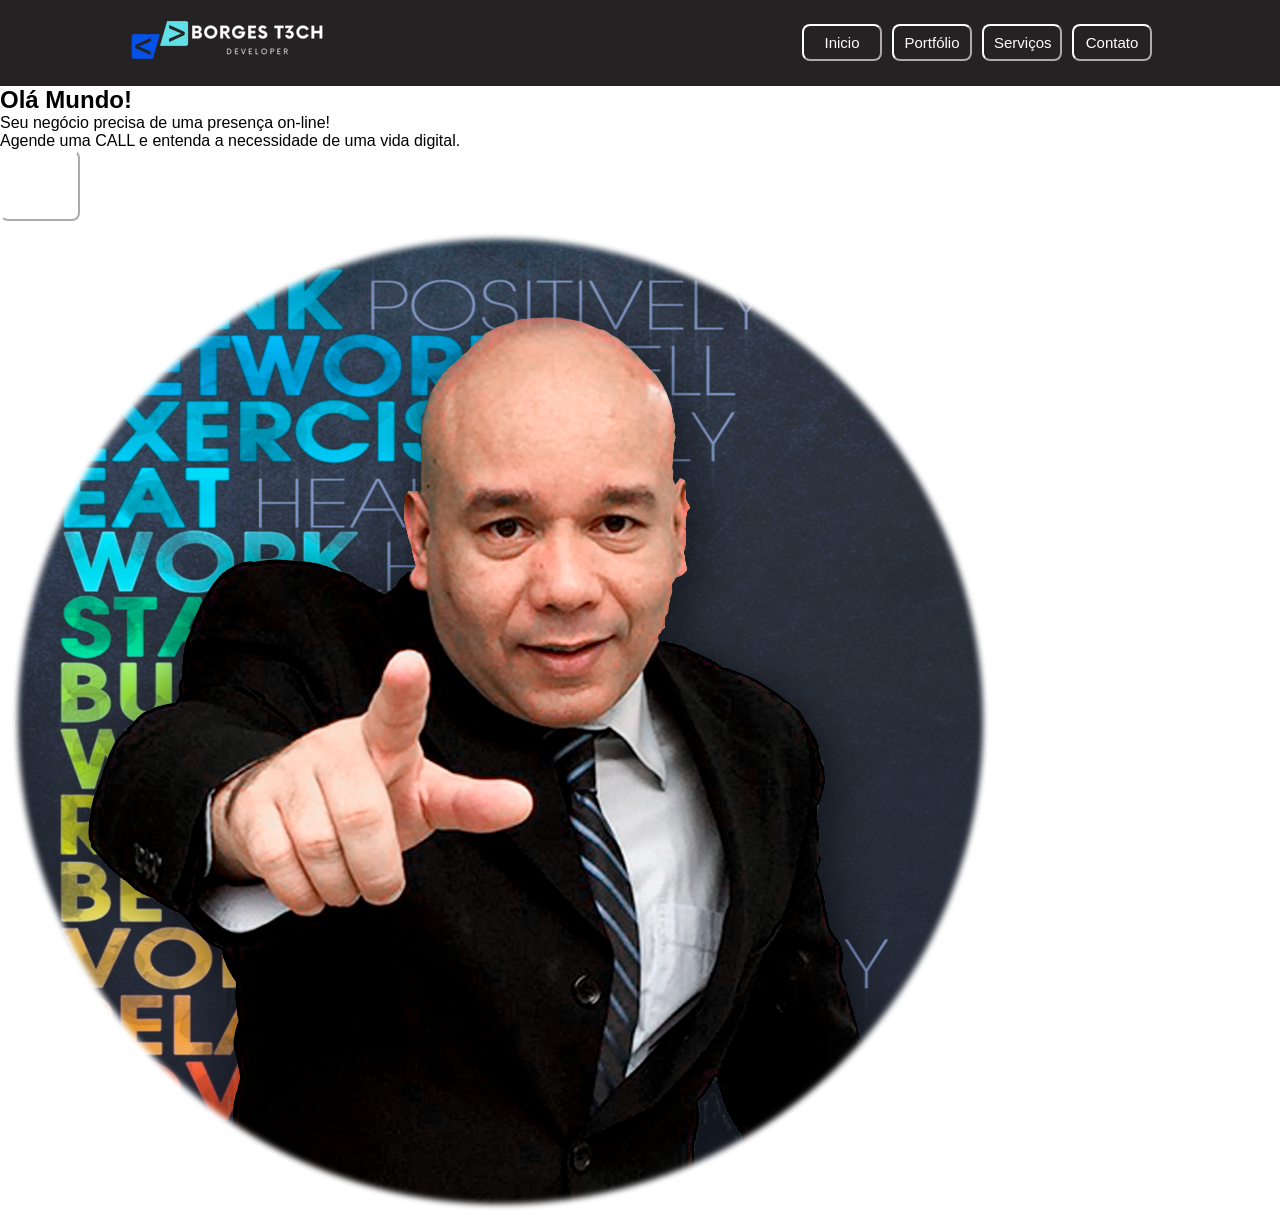
<file: Header/index.html>
<!DOCTYPE html>
<html lang="pt-br">
  <head>
    <meta charset="UTF-8" />
    <meta http-equiv="X-UA-Compatible" content="IE=edge" />
    <meta name="viewport" content="width=device-width, initial-scale=1.0" />
    <link rel="stylesheet" href="css/style.css" />
    <title>Exercício de fixação</title>
  </head>

  <body>
    <header class="header">
      <img src="img/btiLogo.png" alt="logo-bti" class="logo-bti" />
      <!--
      <img
        src="img/btiLogo.png"
        alt="logo-onebitcode"
        class="logo-onbitecode"
      />-->
      <div class="buttons">
        <button class="buttonHeader">Inicio</button>
        <button class="buttonHeader">Portfólio</button>
        <button class="buttonHeader">Serviços</button>
        <button class="buttonHeader">Contato</button>
      </div>
    </header>
    <div class="bannerPrincipal">
      <div class="textBanner">
        <h2>Olá Mundo!</h2>
        <p>Seu negócio precisa de uma presença on-line!</p>
        <p>Agende uma CALL e entenda a necessidade de uma vida digital.</p>
        <button class="buttonHeader">Quero saber mais.</button>
      </div>
      <div class="imgDivulgacao">
        <img src="img/eu.png" alt="" />
      </div>
    </div>
  </body>
</html>
</file>
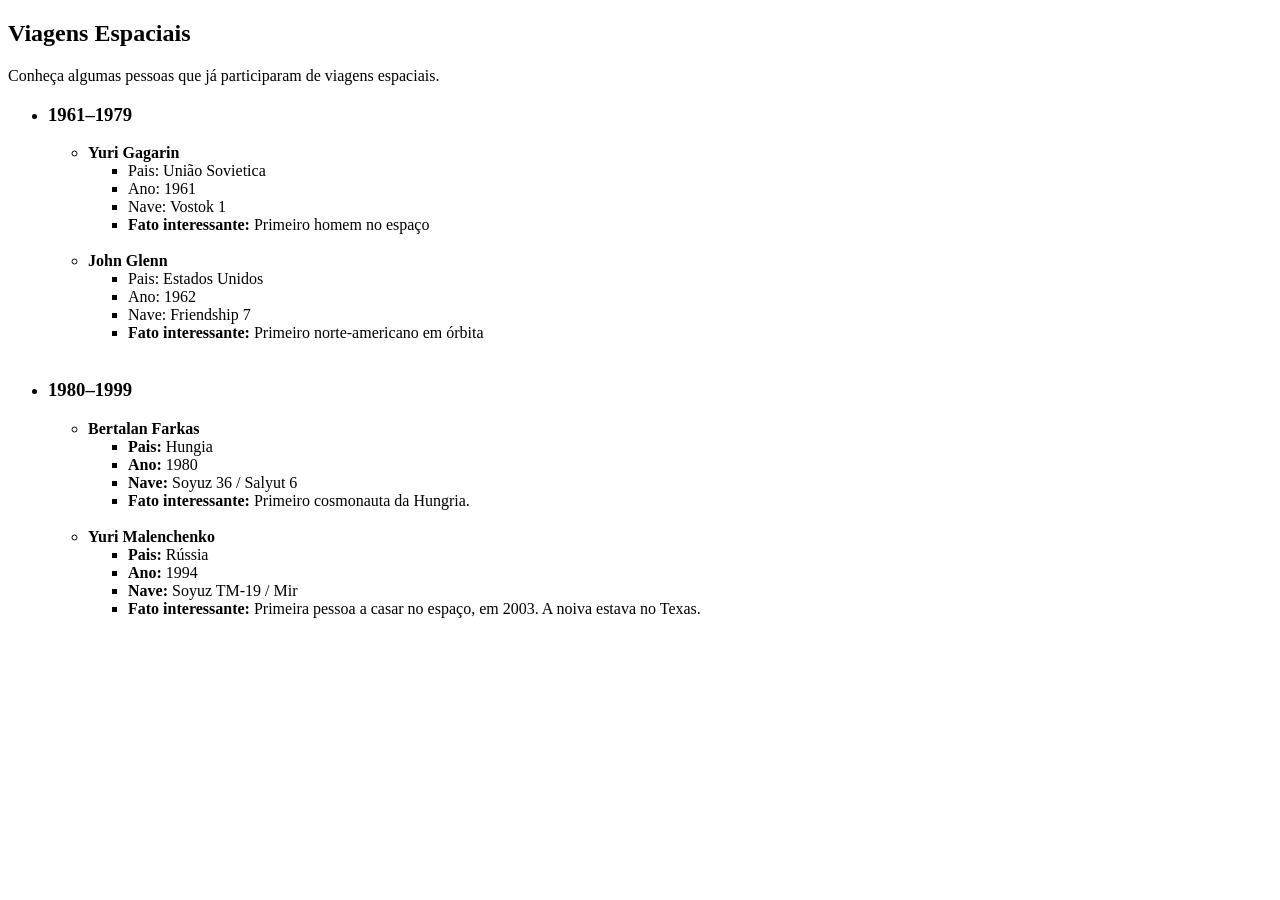
<file: HTML/index.html>
<!DOCTYPE html>
<html lang="pt-br">
  <head>
    <meta charset="UTF-8" />
    <meta http-equiv="X-UA-Compatible" content="IE=edge" />
    <meta name="viewport" content="width=device-width, initial-scale=1.0" />
    <title>Minha Primeira WebPage</title>
  </head>
  <body>
    <h2>Viagens Espaciais</h2>
    <p>Conheça algumas pessoas que já participaram de viagens espaciais.</p>
    <ul>
      <li>
        <h3>1961–1979</h3>
        <ul>
          <li>
            <strong> Yuri Gagarin </strong>
            <ul>
              <li>Pais: União Sovietica</li>
              <li>Ano: 1961</li>
              <li>Nave: Vostok 1</li>
              <li>
                <strong>Fato interessante:</strong> Primeiro homem no espaço
              </li>
              <br />
            </ul>
          </li>
          <li>
            <strong> John Glenn</strong>
            <ul>
              <li>Pais: Estados Unidos</li>
              <li>Ano: 1962</li>
              <li>Nave: Friendship 7</li>
              <li>
                <strong>Fato interessante:</strong> Primeiro norte-americano em
                órbita
              </li>
              <br />
            </ul>
          </li>
        </ul>
      </li>
      <li>
        <h3>1980–1999</h3>
        <ul>
          <li>
            <strong> Bertalan Farkas</strong>
            <ul>
              <li><strong>Pais:</strong> Hungia</li>
              <li><strong>Ano:</strong> 1980</li>
              <li><strong>Nave:</strong> Soyuz 36 / Salyut 6</li>
              <li>
                <strong>Fato interessante: </strong>Primeiro cosmonauta da
                Hungria.
              </li>
              <br />
            </ul>
          </li>
          <li>
            <strong> Yuri Malenchenko</strong>
            <ul>
              <li><strong>Pais: </strong>Rússia</li>
              <li><strong> Ano:</strong> 1994</li>
              <li><strong>Nave: </strong>Soyuz TM-19 / Mir</li>
              <li>
                <strong>Fato interessante: </strong>Primeira pessoa a casar no
                espaço, em 2003. A noiva estava no Texas.
              </li>
            </ul>
          </li>
        </ul>
      </li>
    </ul>
  </body>
</html>
</file>
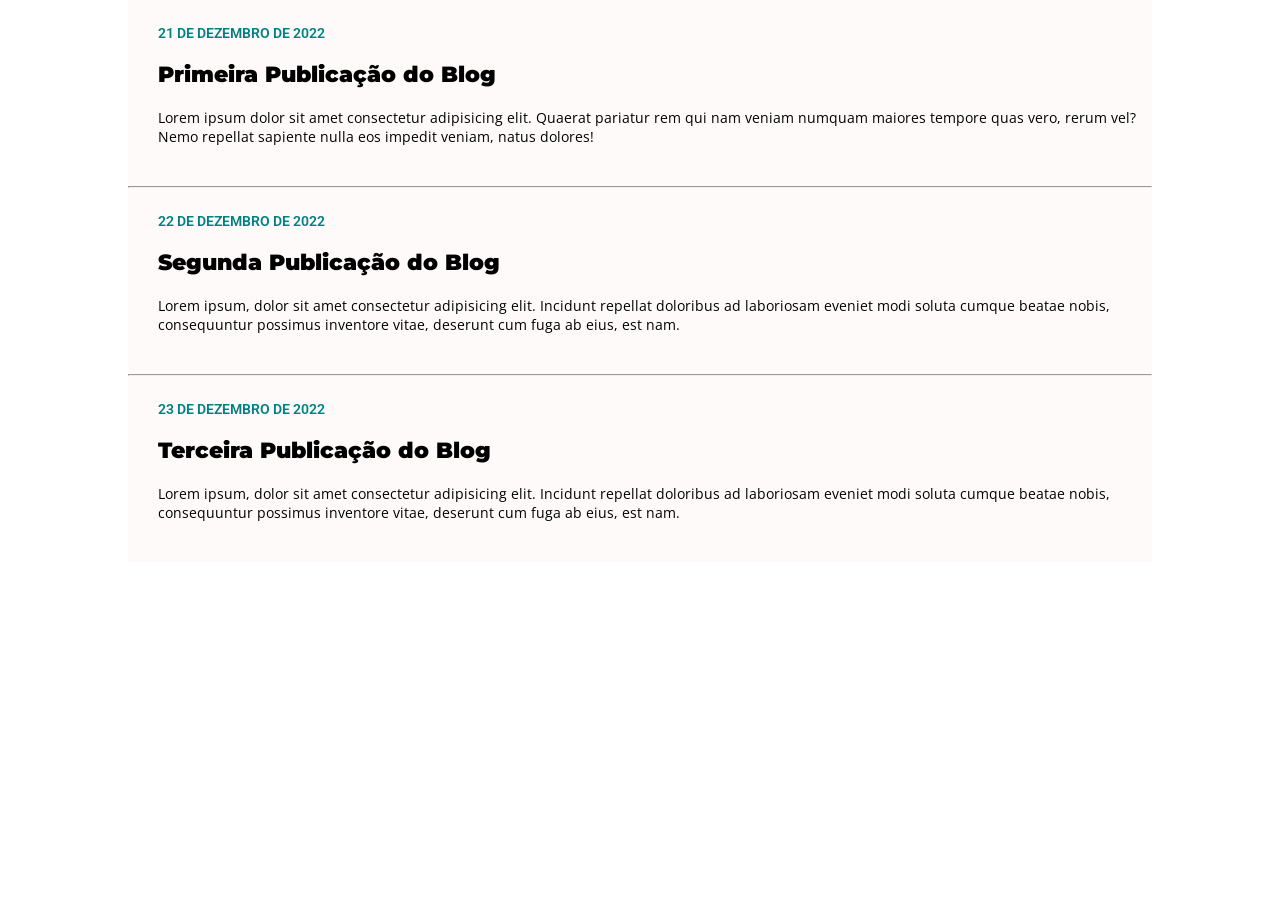
<file: CSS/blog.html>
<html>
  <head>
    <meta />
    <title>Blog</title>
    <link href="https://fonts.googleapis.com/css?family=Montserrat|Open+Sans|Roboto&display=swap" rel="stylesheet" />
    <link rel="stylesheet" type="text/css" href="css/style2.css" />
  </head>
  <body>
    <div class="post-container">
      <div class="post">
        <p class="date">21 DE DEZEMBRO DE 2022</p><p>
        </p><h1>Primeira Publicação do Blog</h1>
        <div class="post-content">
          <p>Lorem ipsum dolor sit amet consectetur adipisicing elit. Quaerat pariatur rem qui nam veniam numquam maiores tempore quas vero, rerum vel? Nemo repellat sapiente nulla eos impedit veniam, natus dolores!</p> 
        </div>
      </h1></div>
      <hr />
      <div class="post">
        <p class="date">22 DE DEZEMBRO DE 2022</p><p>
        </p><h1>Segunda Publicação do Blog</h1>
        <div class="post-content">
          <p>Lorem ipsum, dolor sit amet consectetur adipisicing elit. Incidunt repellat doloribus ad laboriosam eveniet modi soluta cumque beatae nobis, consequuntur possimus inventore vitae, deserunt cum fuga ab eius, est nam.</p>
        </div>
      </div>
      <hr />
      <div class="post">
        <p class="date">23 DE DEZEMBRO DE 2022</p><p>
        </p><h1>Terceira Publicação do Blog</h1>
        <div class="post-content">
          <p>Lorem ipsum, dolor sit amet consectetur adipisicing elit. Incidunt repellat doloribus ad laboriosam eveniet modi soluta cumque beatae nobis, consequuntur possimus inventore vitae, deserunt cum fuga ab eius, est nam.</p>
        </div>
      </div>        
    </div>        
  </body>
</html>
</file>
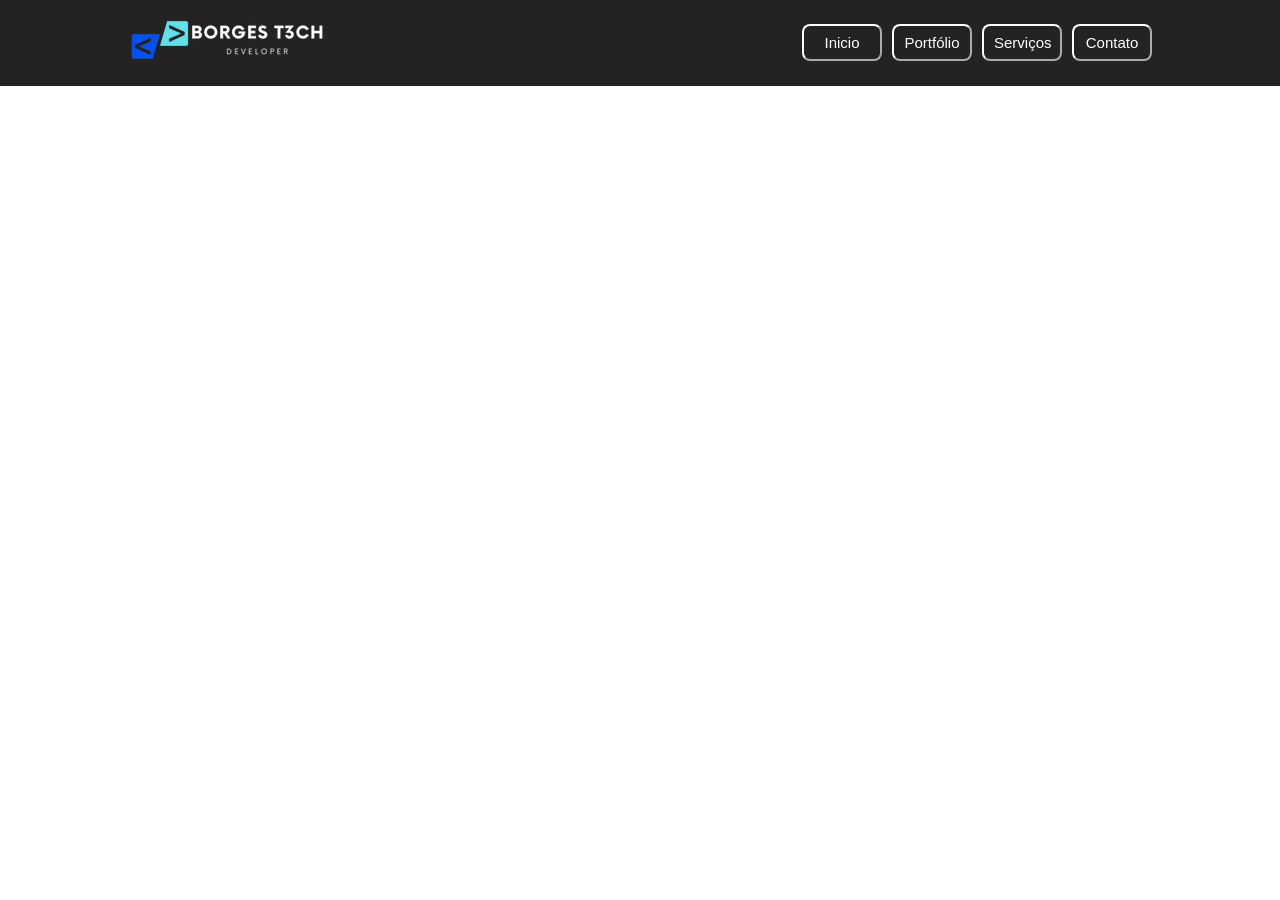
<file: Header/header1.html>
<!DOCTYPE html>
<html lang="pt-br">
  <head>
    <meta charset="UTF-8" />
    <meta http-equiv="X-UA-Compatible" content="IE=edge" />
    <meta name="viewport" content="width=device-width, initial-scale=1.0" />
    <link rel="stylesheet" href="css/style.css" />
    <title>Exercício de fixação</title>
  </head>

  <body>
    <header class="header">
      <img src="img/btiLogo.png" alt="logo-bti" class="logo-bti" />
      <!--
      <img
        src="img/btiLogo.png"
        alt="logo-onebitcode"
        class="logo-onbitecode"
      />-->
      <div class="buttons">
        <button class="buttonHeader">Inicio</button>
        <button class="buttonHeader">Portfólio</button>
        <button class="buttonHeader">Serviços</button>
        <button class="buttonHeader">Contato</button>
      </div>
    </header>
  </body>
</html>
</file>
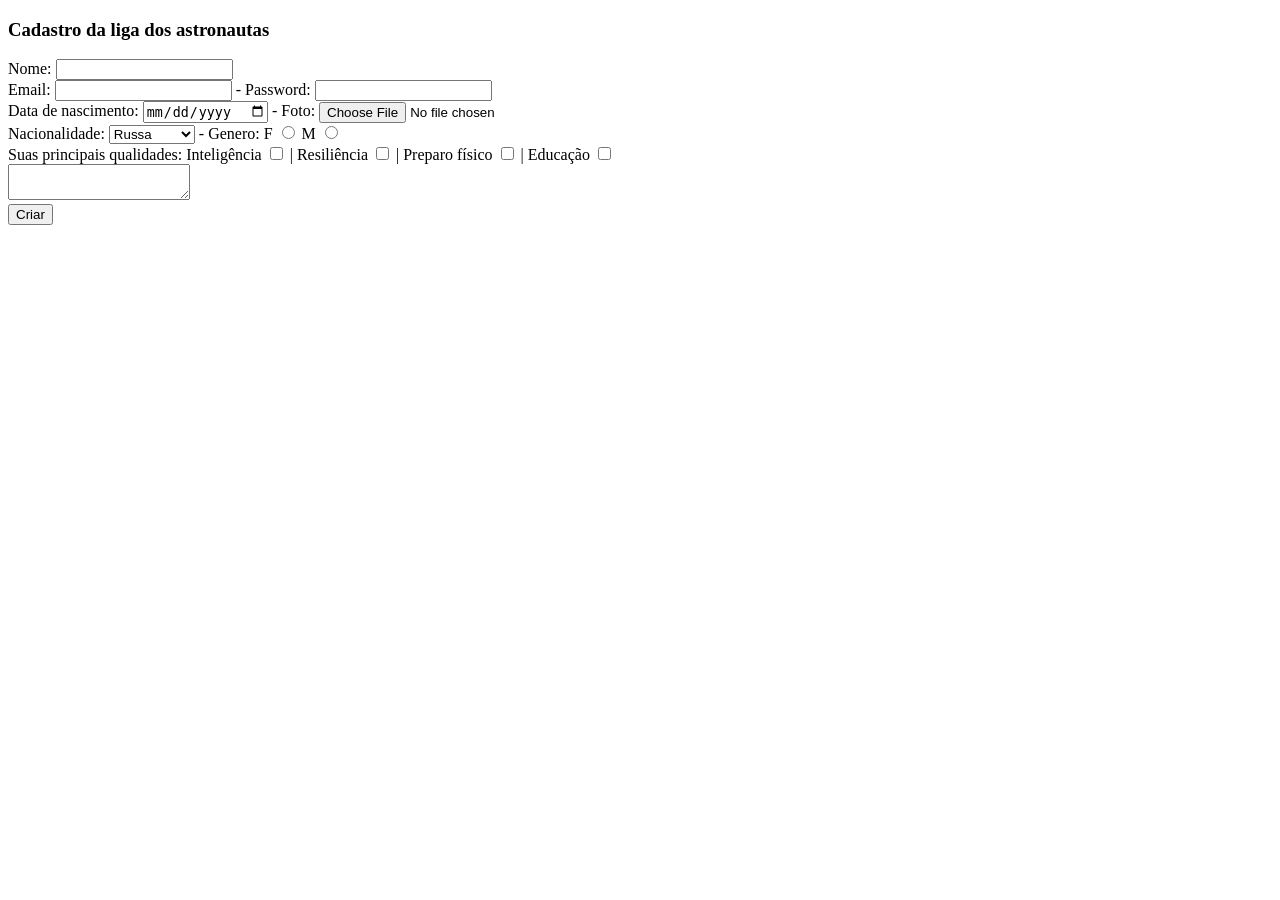
<file: HTML/cad.html>
<!DOCTYPE html>
<html lang="pt-br">
  <head>
    <meta charset="UTF-8" />
    <meta http-equiv="X-UA-Compatible" content="IE=edge" />
    <meta name="viewport" content="width=device-width, initial-scale=1.0" />
    <title>Cadastro da liga dos astronautas</title>
  </head>
  <body>
    <html>
      <head>
        <title>Cadastro da liga dos astronautas</title>
      </head>
      <body>
        <h3>Cadastro da liga dos astronautas</h3>
        <form action>
          <div>
            <label for="name">Nome:</label>
            <input type="text" id="name" name="name" />
          </div>

          <div>
            <label for="email">Email:</label>
            <input type="email" name="email" id="email" /> -
            <label for="password">Password:</label>
            <input type="password" name="password" id="password" />
          </div>

          <div>
            <label for="birthday">Data de nascimento:</label>
            <input type="date" name="birthday" id="birthday" /> -

            <label for="photo">Foto:</label>
            <input type="file" name="photo" id="photo" />
          </div>

          <div>
            <label for="nationality">Nacionalidade:</label>
            <select name="nationality" id="nationality">
              <option value="russian">Russa</option>
              <option value="american">Americana</option>
              <option value="brasilian">Brasileira</option>
            </select>
            - Genero:
            <label for="female">F</label>
            <input type="radio" name="gender" id="female" value="female" />
            <label for="male">M</label>
            <input type="radio" name="gender" id="male" value="male" />
          </div>

          <div>
            Suas principais qualidades:

            <label for="int">Inteligência</label>
            <input type="checkbox" name="int" id="int" /> |
            <label for="res">Resiliência</label>
            <input type="checkbox" name="res" id="res" /> |
            <label for="physic">Preparo físico</label>
            <input type="checkbox" name="physic" id="physic" /> |
            <label for="edu">Educação</label>
            <input type="checkbox" name="edu" id="edu" />
          </div>

          <div>
            <textarea name="description" id="description"></textarea>
          </div>

          <div>
            <input type="submit" value="Criar" />
          </div>
        </form>
      </body>
    </html>
  </body>
</html>
</file>
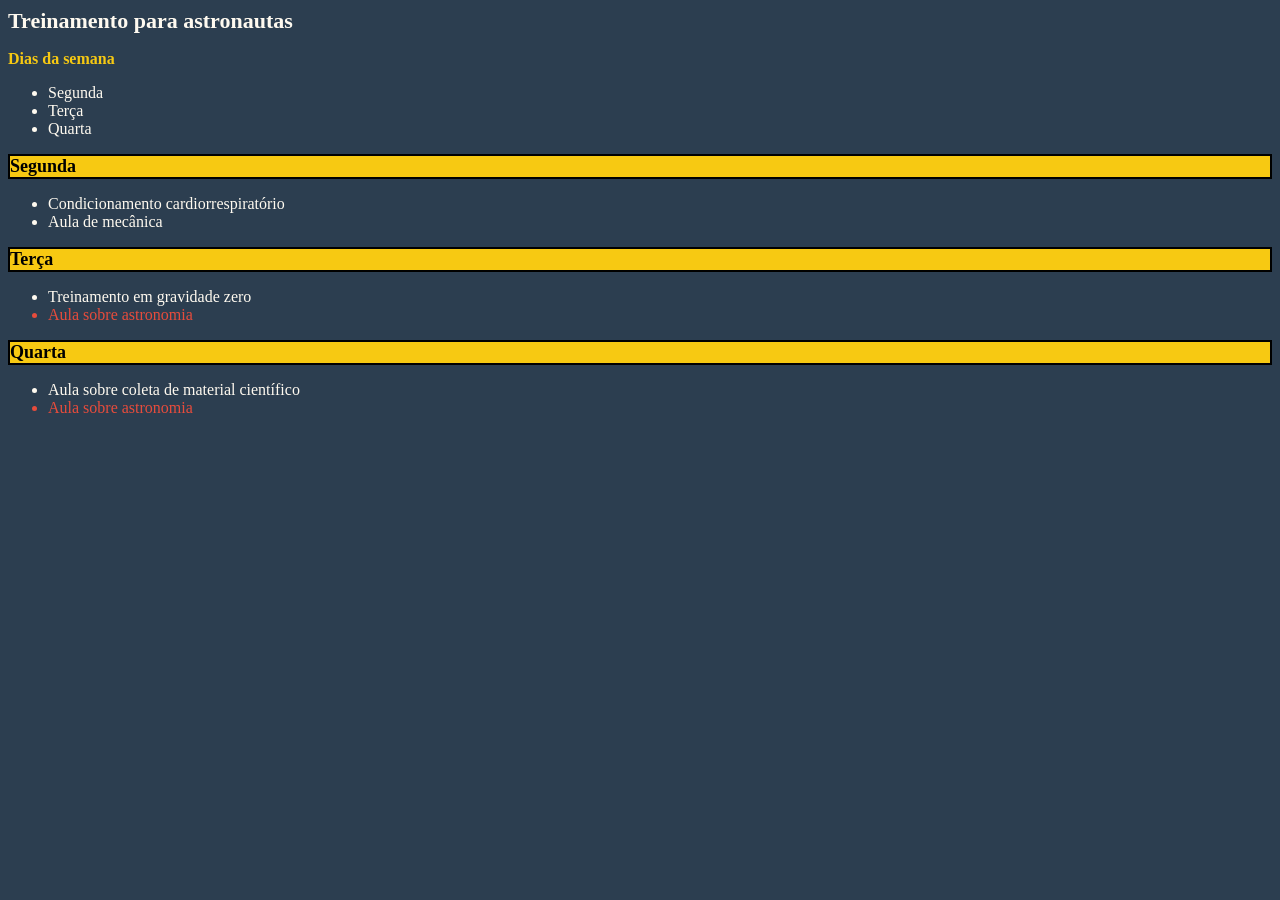
<file: HTML/css.html>
<html>
  <head>
    <meta />
    <title>Treinamento para astronautas</title>
    <link rel="stylesheet" href="css/style.css" />
  </head>
  <body>
    <h1>Treinamento para astronautas</h1>
    <div id="days-of-week">
      <h3>Dias da semana</h3>
      <ul>
        <li>Segunda</li>
        <li>Terça</li>
        <li>Quarta</li>
      </ul>
    </div>
    <div id="activities">
      <h2>Segunda</h2>
      <ul>
        <li>Condicionamento cardiorrespiratório</li>
        <li>Aula de mecânica</li>
      </ul>
      <h2>Terça</h2>
      <ul>
        <li>Treinamento em gravidade zero</li>
        <li id="astronomy-class">Aula sobre astronomia</li>
      </ul>
      <h2>Quarta</h2>
      <ul>
        <li>Aula sobre coleta de material científico</li>
        <li id="astronomy-class">Aula sobre astronomia</li>
      </ul>
    </div>
  </body>
</html>
</file>
<file: Header/css/style.css>
* {
  padding: 0;
  margin: 0;
  box-sizing: border-box;
  font-family: "Segoe UI", Tahoma, Geneva, Verdana, sans-serif;
}
.header {
  background-color: #242222;
  display: flex;
  justify-content: space-between;
  align-items: center;
  padding: 1% 10%;
}

.logo-bti {
  width: 200px;
}

.logo-onbitecode {
  width: 200px;
}

.buttons {
  display: flex;
  gap: 10px;
}

.buttonHeader {
  font-size: 15px;
  padding: 8px 10px;
  border-radius: 8px;
  background-color: transparent;
  border-color: white;
  color: white;
  cursor: pointer;
  transition: 0.4s;
  width: 80px;
}

.buttonHeader:hover {
  background-color: #ffffff;
  color: #000000;
  font-weight: 700;
  font-style: italic;
}
</file>
<file: CSS/css/style2.css>
* {
  margin: 0;
  padding: 0;
}
h1 {
  font-family: Montserrat;
  font-size: 22px;
  font-weight: 900;
  padding: 20px 0 20px 0;
}

.post-container {
  background-color: #fffafa;
  width: 80%;
  margin: 0 auto 0 auto;
}

.date {
  font-family: Roboto;
  color: #008080;
  padding-top: 25px;
  font-weight: 600;
  font-size: 14px;
}
.post {
  padding-left: 30px;
}
.post-content {
  font-family: "Open Sans";
  padding-bottom: 40px;
  font-size: 14px;
}
</file>
<file: HTML/css/style.css>
* {
  background-color: #2c3e50;
  color: floralwhite;
}

h1 {
  font-size: 22px;
}

h2 {
  background-color: #f7c912;
  color: black;
  border-color: black;
  border: 2px solid;
  font-size: 18px;
}

h3 {
  color: #f7c912;
  font-size: 16px;
}

#astronomy-class {
  color: #e74c3c;
}
</file>
